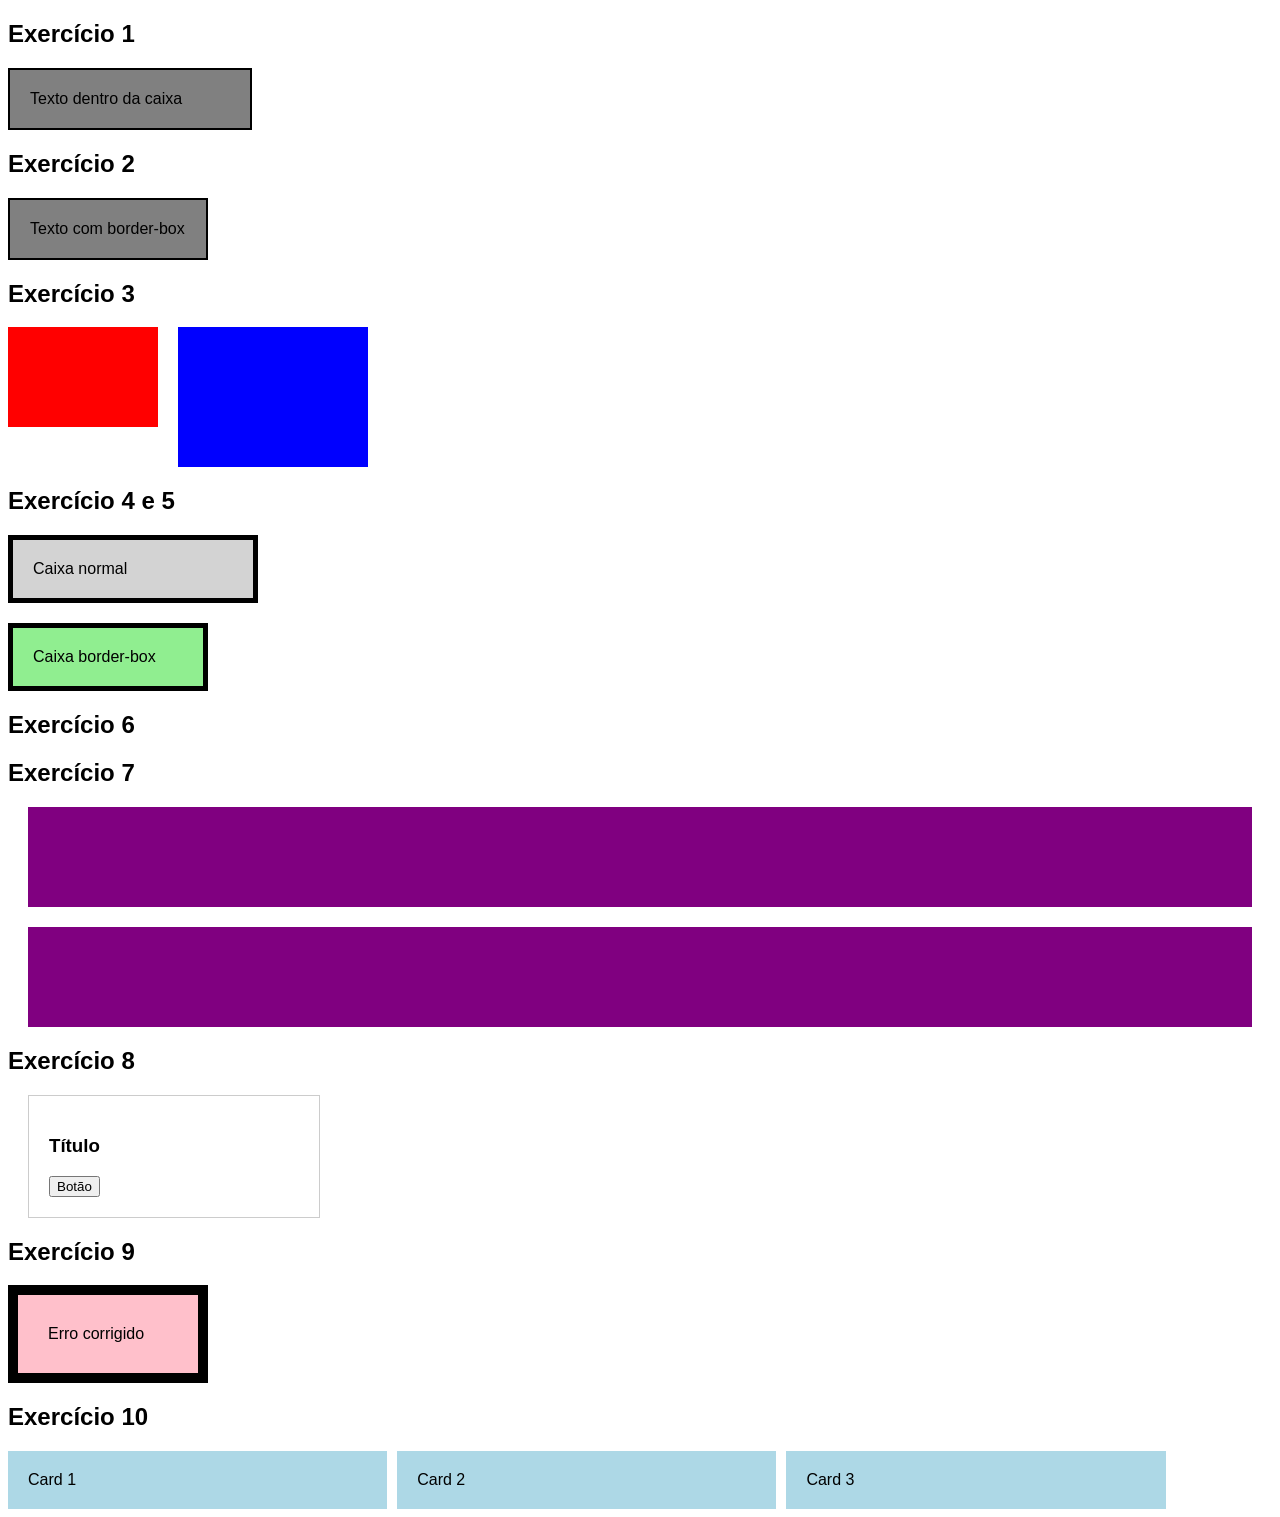
<file: 07-04/index.html>
<!DOCTYPE html>
<html lang="en">
<head>
    <meta charset="UTF-8">
    <meta name="viewport" content="width=device-width, initial-scale=1.0">
    <title>Document</title>
    <link rel="stylesheet" href="assets/style/index.css">
</head>
<body>


  <!-- Nível 1 -->
  <h2>Exercício 1</h2>
  <div class="ex1">Texto dentro da caixa</div>

  <h2>Exercício 2</h2>
  <div class="ex2">Texto com border-box</div>

  <!-- Nível 2 -->
  <h2>Exercício 3</h2>
  <div class="container">
    <div class="box box1"></div>
    <div class="box box2"></div>
  </div>

  <!-- Nível 3 -->
  <h2>Exercício 4 e 5</h2>
  <div class="ex4">Caixa normal</div>
  <div class="ex5">Caixa border-box</div>

  <!-- Nível 4 -->
  <h2>Exercício 6</h2>
  <div class="centralizada"></div>

  <!-- Nível 5 -->
  <h2>Exercício 7</h2>
  <div class="m1"></div>
  <div class="m2"></div>

  <!-- Nível 6 -->
  <h2>Exercício 8</h2>
  <div class="card">
    <h3>Título</h3>
    <p></p>
    <button>Botão</button>
  </div>

  <!-- Nível 7 -->
  <h2>Exercício 9</h2>
  <div class="erro">Erro corrigido</div>

  <!-- Nível 8 -->
  <h2>Exercício 10</h2>
  <div class="cards">
    <div class="card2">Card 1</div>
    <div class="card2">Card 2</div>
    <div class="card2">Card 3</div>
  </div>
  

  <!--

  Exercício 1

Resposta:
Sim, o elemento ficou maior que 200px. Isso acontece porque, por padrão, o CSS considera o width apenas como o tamanho do conteúdo.
 O padding e a border são somados fora dessa largura, aumentando o tamanho total da caixa.

 
Exercício 2

Resposta:
Com box-sizing: border-box, o tamanho total da caixa continua sendo 200px. Isso acontece porque agora o padding e a border passam a fazer parte da largura definida,
 não sendo mais somados por fora.

Exercício 3

Resposta:
O margin é o responsável por afastar os elementos entre si, criando espaço externo. Já o padding apenas aumenta o espaço interno da caixa, 
afastando o conteúdo da borda, mas não move a caixa em relação às outras.

Exercício 4

Resposta:
O tamanho total da caixa é 250px. Isso porque somamos:
200px (conteúdo) + 40px (padding) + 10px (borda) = 250px.

Exercício 5

Resposta:
Com box-sizing: border-box, o tamanho total passa a ser 200px. O conteúdo interno é reduzido para que padding e borda caibam dentro da largura definida.


Exercício 6

Resposta:
O margin: 0 auto não funciona sem definir uma largura porque o elemento, por padrão, ocupa 100% do espaço disponível. Sem espaço sobrando, não há como centralizar.


Exercício 7

Resposta:
O espaço entre os elementos é 20px, e não 40px. Isso ocorre por causa do colapso de margem, onde margens verticais se juntam e o navegador considera apenas a maior delas. -->
  
</body>
</html>
</file>
<file: 07-04/assets/style/index.css>
body {
  font-family: Arial;
}

/* Exercício 1 */
.ex1 {
  width: 200px;
  background: gray;
  padding: 20px;
  border: 2px solid black;
}

/* Exercício 2 */
.ex2 {
  width: 200px;
  background: gray;
  padding: 20px;
  border: 2px solid black;
  box-sizing: border-box;
}

/* Exercício 3 */
.container {
  display: flex;
}

.box {
  width: 150px;
  height: 100px;
}

.box1 {
  background: red;
  margin-right: 20px; /* afasta */
}

.box2 {
  background: blue;
  padding: 20px; /* não afasta */
}

/* Exercício 4 */
.ex4 {
  width: 200px;
  padding: 20px;
  border: 5px solid black;
  background: lightgray;
  margin-bottom: 20px;
}

/* Exercício 5 */
.ex5 {
  width: 200px;
  padding: 20px;
  border: 5px solid black;
  background: lightgreen;
  box-sizing: border-box;
}

/* Exercício 6 */
.centralizada {
  width: 200px;
  background: orange;
  margin: 0 auto;
  text-align: center;
}

/* Exercício 7 */
.m1, .m2 {
  height: 100px;
  background: purple;
  margin: 20px;
}

/* Exercício 8 */
.card {
  width: 250px;
  padding: 20px;
  border: 1px solid #ccc;
  margin: 20px;
  background: white;
}

/* Exercício 9 */
.erro {
  width: 200px;
  padding: 30px;
  border: 10px solid black;
  box-sizing: border-box;
  background: pink;
}

/* Exercício 10 */
.cards {
  display: flex;
  gap: 10px;
}

.card2 {
  width: 30%;
  padding: 20px;
  background: lightblue;
  box-sizing: border-box;
}
</file>
